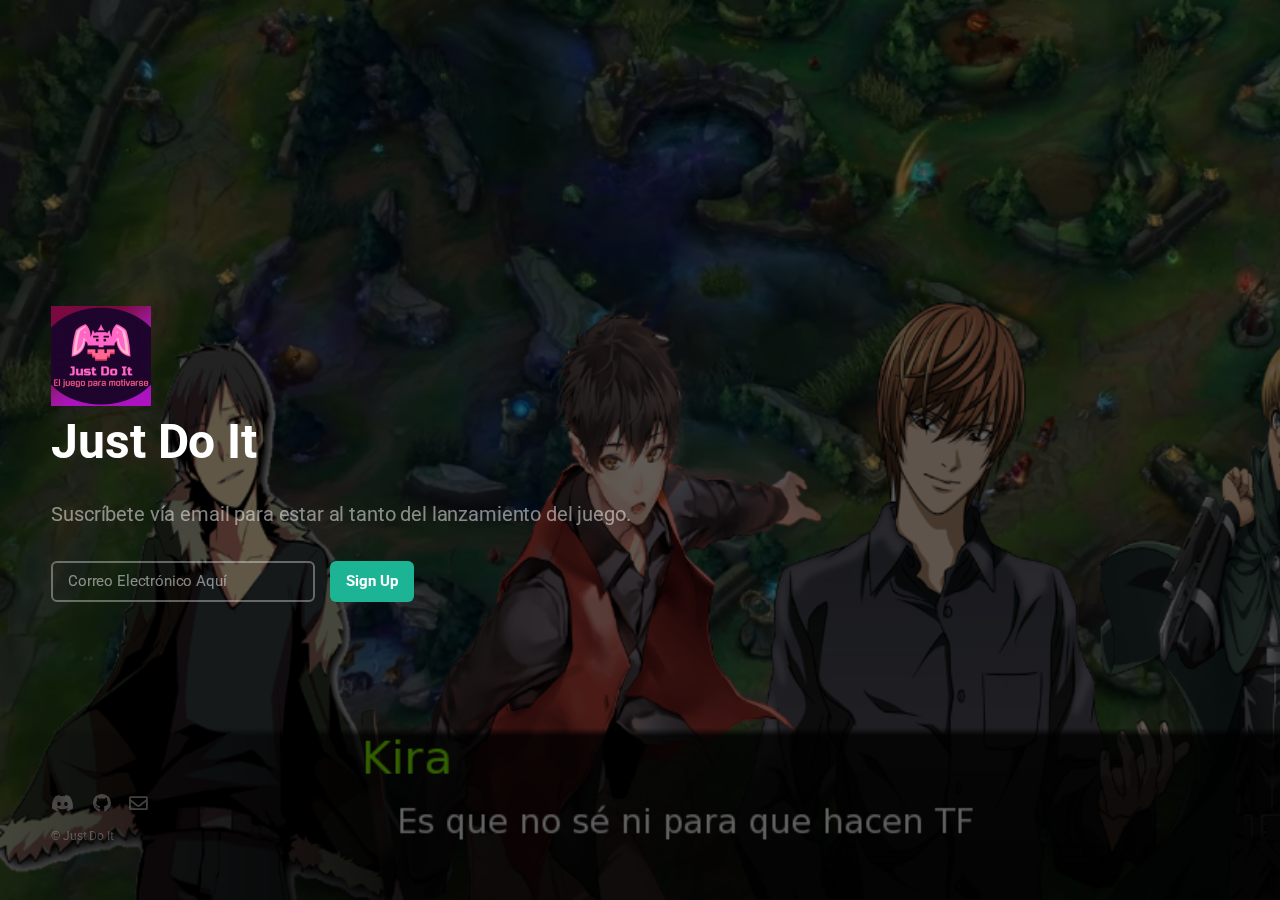
<file: index.html>
<!DOCTYPE HTML>
<!--
	Eventually by HTML5 UP
	html5up.net | @ajlkn
	Free for personal and commercial use under the CCA 3.0 license (html5up.net/license)
-->
<html>
	<head>
		<title>Just Do It</title>
		<meta charset="utf-8" />
		<meta name="viewport" content="width=device-width, initial-scale=1, user-scalable=no" />
		<link rel="stylesheet" href="assets/css/main.css" />
	</head>
	<body class="is-preload">

		<!-- Header -->
			<header id="header">
				<img src="images/logo.png" height="100px" width="100px" alt=""><h1>Just Do It</h1>
				<p id="titulo">Suscríbete vía email para estar al tanto del lanzamiento del juego.</p>
			</header>

		<!-- Signup Form -->
			<form id="signup-form" method="post" action="subscribe.php">
				<input type="email" name="email" id="email" placeholder="Correo Electrónico Aquí" />
				<input id="boton" type="submit" value="Sign Up" />	
			</form>

		<!-- Footer -->
			<footer id="footer">
				<ul class="icons">
					<li><a href="https://discord.gg/SrqEXMFpHe" class="icon brands fa-discord"><span class="label">Discord</span></a></li>
					<li><a href="https://github.com/alainkiradesu" class="icon brands fa-github"><span class="label">GitHub</span></a></li>
					<li><a href="mailto:alainkiradesu@gmail.com" class="icon fa-envelope"><span class="label">Email</span></a></li>
				</ul>
				<ul class="copyright">
					<li>&copy; Just Do It</li>
				</ul>
			</footer>

		<!-- Scripts -->
			<script src="assets/js/main.js"></script>

	</body>
</html>
</file>
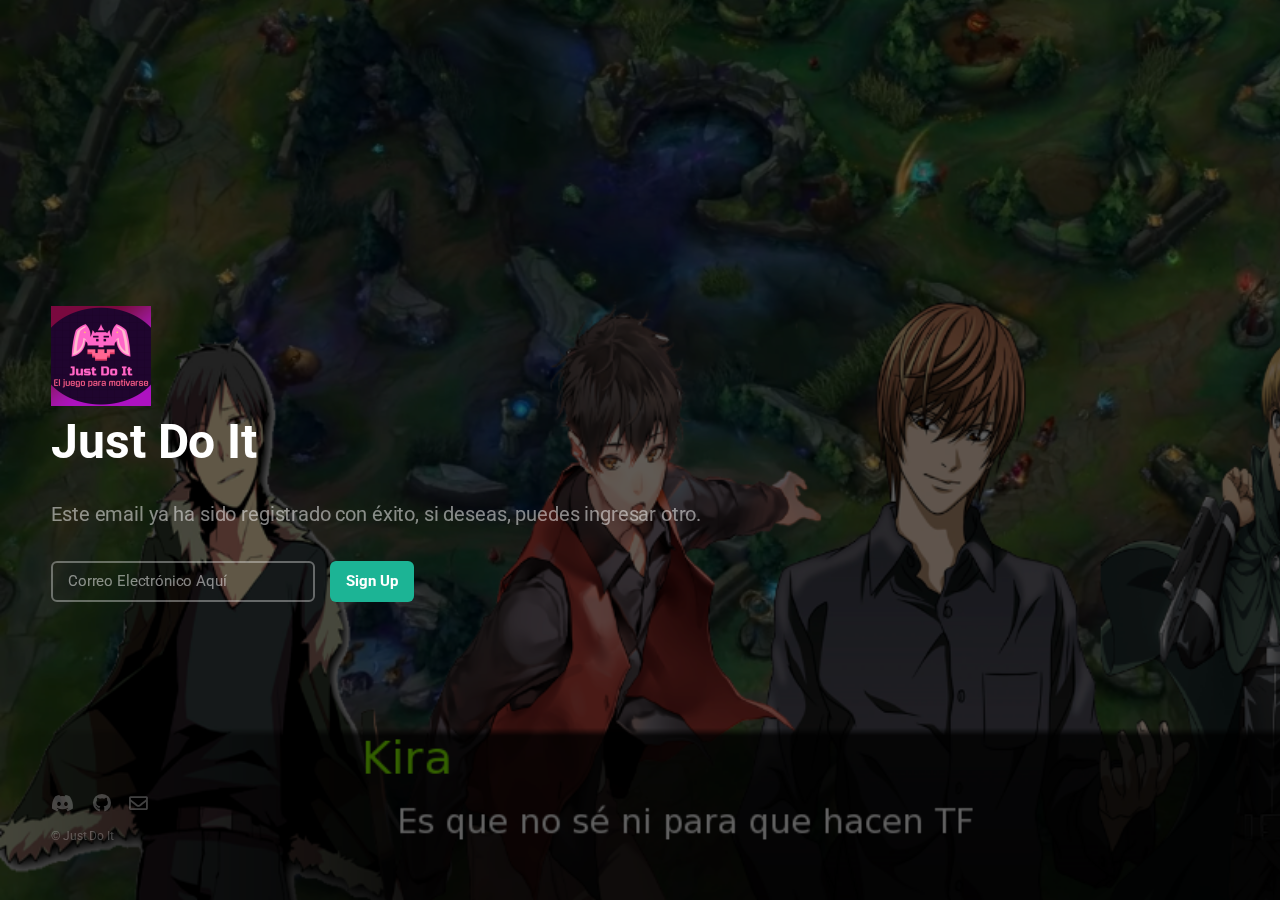
<file: noregistrado.html>
<!DOCTYPE HTML>
<html>
	<head>
		<title>Just Do It</title>
		<meta charset="utf-8" />
		<meta name="viewport" content="width=device-width, initial-scale=1, user-scalable=no" />
		<link rel="stylesheet" href="assets/css/main.css" />
	</head>
	<body class="is-preload">

		<!-- Header -->
			<header id="header">
				<img src="images/logo.png" height="100px" width="100px" alt=""><h1>Just Do It</h1>
				<p>Este email ya ha sido registrado con éxito, si deseas, puedes ingresar otro.</p>
			</header>

		<!-- Signup Form -->
            <form id="signup-form" method="post" action="subscribe.php">
                <input type="email" name="email" id="email" placeholder="Correo Electrónico Aquí" />
                <input type="submit" value="Sign Up" />
            </form>
		<!-- Footer -->
			<footer id="footer">
				<ul class="icons">
					<li><a href="https://discord.gg/SrqEXMFpHe" class="icon brands fa-discord"><span class="label">Discord</span></a></li>
					<li><a href="https://github.com/alainkiradesu" class="icon brands fa-github"><span class="label">GitHub</span></a></li>
					<li><a href="mailto:alainkiradesu@gmail.com" class="icon fa-envelope"><span class="label">Email</span></a></li>
				</ul>
				<ul class="copyright">
					<li>&copy; Just Do It</li>
				</ul>
			</footer>

		<!-- Scripts -->
			<script src="assets/js/main.js"></script>

	</body>
</html>
</file>
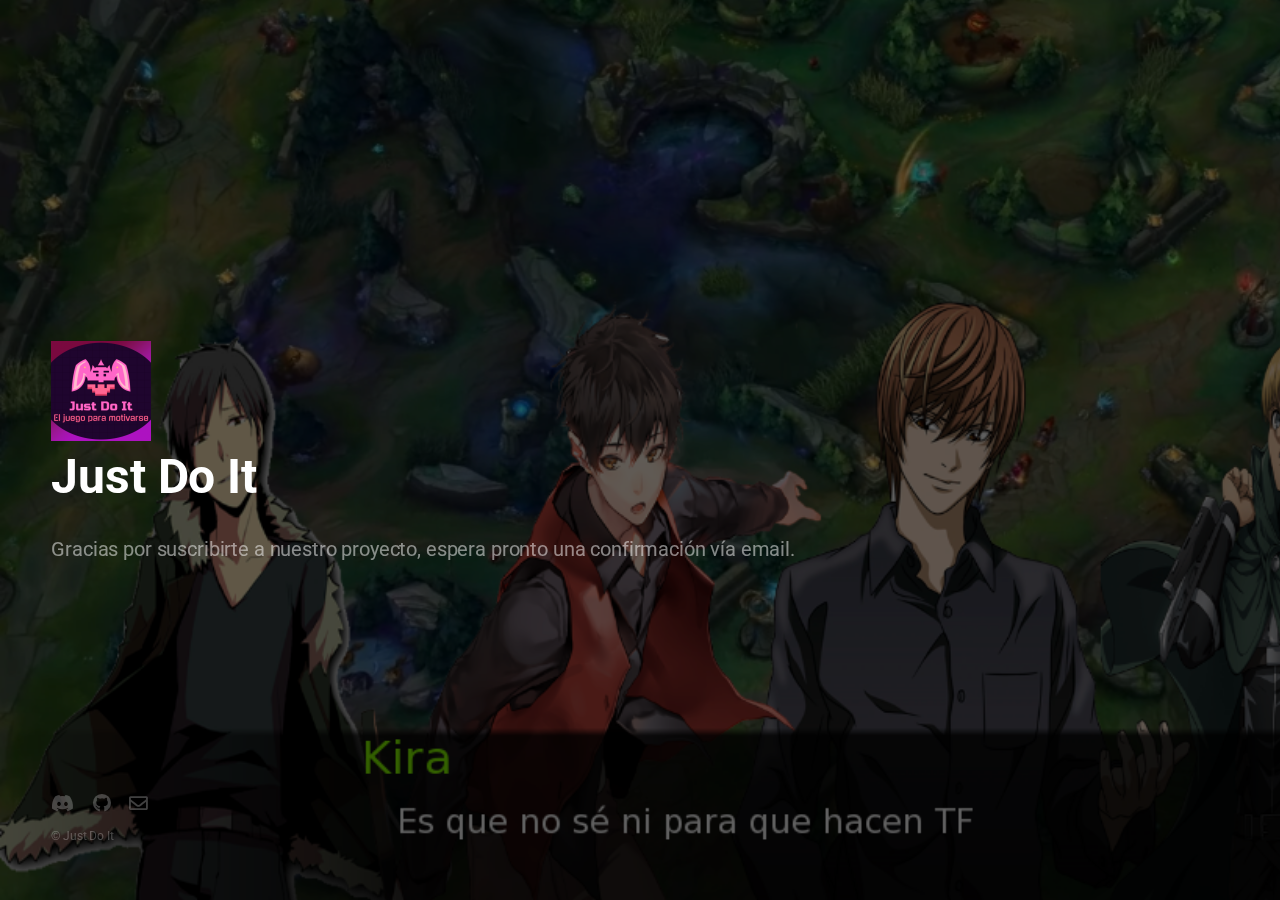
<file: registrado.html>
<!DOCTYPE HTML>
<html>
	<head>
		<title>Just Do It</title>
		<meta charset="utf-8" />
		<meta name="viewport" content="width=device-width, initial-scale=1, user-scalable=no" />
		<link rel="stylesheet" href="assets/css/main.css" />
	</head>
	<body class="is-preload">

		<!-- Header -->
			<header id="header">
				<img src="images/logo.png" height="100px" width="100px" alt=""><h1>Just Do It</h1>
				<p>Gracias por suscribirte a nuestro proyecto, espera pronto una confirmación vía email.</p>
			</header>

		<!-- Signup Form -->

		<!-- Footer -->
			<footer id="footer">
				<ul class="icons">
					<li><a href="https://discord.gg/SrqEXMFpHe" class="icon brands fa-discord"><span class="label">Discord</span></a></li>
					<li><a href="https://github.com/alainkiradesu" class="icon brands fa-github"><span class="label">GitHub</span></a></li>
					<li><a href="mailto:alainkiradesu@gmail.com" class="icon fa-envelope"><span class="label">Email</span></a></li>
				</ul>
				<ul class="copyright">
					<li>&copy; Just Do It</li>
				</ul>
			</footer>

		<!-- Scripts -->
			<script src="assets/js/main.js"></script>

	</body>
</html>
</file>
<file: assets/css/main.css>
@import url(fontawesome-all.min.css);
@import url("https://fonts.googleapis.com/css?family=Roboto:400,700");
/*
	Eventually by HTML5 UP
	html5up.net | @ajlkn
	Free for personal and commercial use under the CCA 3.0 license (html5up.net/license)
*/
html, body, div, span, applet, object,
iframe, h1, h2, h3, h4, h5, h6, p, blockquote,
pre, a, abbr, acronym, address, big, cite,
code, del, dfn, em, img, ins, kbd, q, s, samp,
small, strike, strong, sub, sup, tt, var, b,
u, i, center, dl, dt, dd, ol, ul, li, fieldset,
form, label, legend, table, caption, tbody,
tfoot, thead, tr, th, td, article, aside,
canvas, details, embed, figure, figcaption,
footer, header, hgroup, menu, nav, output, ruby,
section, summary, time, mark, audio, video {
  margin: 0;
  padding: 0;
  border: 0;
  font-size: 100%;
  font: inherit;
  vertical-align: baseline; }

article, aside, details, figcaption, figure,
footer, header, hgroup, menu, nav, section {
  display: block; }

body {
  line-height: 1; }

ol, ul {
  list-style: none; }

blockquote, q {
  quotes: none; }
  blockquote:before, blockquote:after, q:before, q:after {
    content: '';
    content: none; }

table {
  border-collapse: collapse;
  border-spacing: 0; }

body {
  -webkit-text-size-adjust: none; }

mark {
  background-color: transparent;
  color: inherit; }

input::-moz-focus-inner {
  border: 0;
  padding: 0; }

input, select, textarea {
  -moz-appearance: none;
  -webkit-appearance: none;
  -ms-appearance: none;
  appearance: none; }

/* Basic */
@-ms-viewport {
  width: device-width; }

body {
  -ms-overflow-style: scrollbar; }

@media screen and (max-width: 480px) {
  html, body {
    min-width: 320px; } }

html {
  box-sizing: border-box; }

*, *:before, *:after {
  box-sizing: inherit; }

html, body {
  height: 100%;
  overflow-x: hidden;
  width: 100%; }
  @media screen and (max-height: 640px) {
    html, body {
      height: auto;
      min-height: 100%; } }

body {
  display: -moz-flex;
  display: -webkit-flex;
  display: -ms-flex;
  display: flex;
  -moz-flex-direction: column;
  -webkit-flex-direction: column;
  -ms-flex-direction: column;
  flex-direction: column;
  -moz-justify-content: center;
  -webkit-justify-content: center;
  -ms-justify-content: center;
  justify-content: center;
  background-color: #000;
  padding: 6em 4em 4em 4em; }
  body.is-preload *, body.is-preload *:before, body.is-preload *:after {
    -moz-animation: none !important;
    -webkit-animation: none !important;
    -ms-animation: none !important;
    animation: none !important;
    -moz-transition: none !important;
    -webkit-transition: none !important;
    -ms-transition: none !important;
    transition: none !important; }
  body > * {
    position: relative;
    z-index: 2; }
  @media screen and (max-width: 1680px) {
    body {
      padding: 6em 3.5em 3.5em 3.5em; } }
  @media screen and (max-width: 736px) {
    body {
      padding: 5em 2em 2em 2em; } }
  @media screen and (max-width: 360px) {
    body {
      padding: 5em 1.25em 1.25em 1.25em; } }

/* BG */
#bg {
  -moz-transition: opacity 2s ease-in-out;
  -webkit-transition: opacity 2s ease-in-out;
  -ms-transition: opacity 2s ease-in-out;
  transition: opacity 2s ease-in-out;
  height: 100%;
  left: 0;
  opacity: 0.375;
  position: fixed;
  top: 0;
  width: 100%;
  z-index: 1; }
  #bg div {
    -moz-transition: opacity 3s ease;
    -webkit-transition: opacity 3s ease;
    -ms-transition: opacity 3s ease;
    transition: opacity 3s ease;
    background-size: cover;
    height: 100%;
    left: 0;
    opacity: 0;
    position: absolute;
    top: 0;
    visibility: hidden;
    width: 150%; }
    #bg div.visible {
      -moz-animation: bg 45s linear infinite;
      -webkit-animation: bg 45s linear infinite;
      -ms-animation: bg 45s linear infinite;
      animation: bg 45s linear infinite;
      opacity: 1;
      visibility: visible;
      z-index: 1; }
      #bg div.visible.top {
        z-index: 2; }
      @media screen and (max-width: 1280px) {
        #bg div.visible {
          -moz-animation: bg 29.25s linear infinite;
          -webkit-animation: bg 29.25s linear infinite;
          -ms-animation: bg 29.25s linear infinite;
          animation: bg 29.25s linear infinite; } }
      @media screen and (max-width: 736px) {
        #bg div.visible {
          -moz-animation: bg 18s linear infinite;
          -webkit-animation: bg 18s linear infinite;
          -ms-animation: bg 18s linear infinite;
          animation: bg 18s linear infinite; } }
    #bg div:only-child {
      -moz-animation-direction: alternate !important;
      -webkit-animation-direction: alternate !important;
      -ms-animation-direction: alternate !important;
      animation-direction: alternate !important; }
  body.is-preload #bg {
    opacity: 0; }

@-moz-keyframes bg {
  0% {
    -moz-transform: translateX(0);
    -webkit-transform: translateX(0);
    -ms-transform: translateX(0);
    transform: translateX(0); }
  100% {
    -moz-transform: translateX(-25%);
    -webkit-transform: translateX(-25%);
    -ms-transform: translateX(-25%);
    transform: translateX(-25%); } }

@-webkit-keyframes bg {
  0% {
    -moz-transform: translateX(0);
    -webkit-transform: translateX(0);
    -ms-transform: translateX(0);
    transform: translateX(0); }
  100% {
    -moz-transform: translateX(-25%);
    -webkit-transform: translateX(-25%);
    -ms-transform: translateX(-25%);
    transform: translateX(-25%); } }

@-ms-keyframes bg {
  0% {
    -moz-transform: translateX(0);
    -webkit-transform: translateX(0);
    -ms-transform: translateX(0);
    transform: translateX(0); }
  100% {
    -moz-transform: translateX(-25%);
    -webkit-transform: translateX(-25%);
    -ms-transform: translateX(-25%);
    transform: translateX(-25%); } }

@keyframes bg {
  0% {
    -moz-transform: translateX(0);
    -webkit-transform: translateX(0);
    -ms-transform: translateX(0);
    transform: translateX(0); }
  100% {
    -moz-transform: translateX(-25%);
    -webkit-transform: translateX(-25%);
    -ms-transform: translateX(-25%);
    transform: translateX(-25%); } }

/* Type */
body, input, select, textarea {
  color: rgba(255, 255, 255, 0.75);
  font-family: "Roboto", sans-serif;
  font-size: 16pt;
  font-weight: 400;
  letter-spacing: -0.01em;
  line-height: 1.65em; }
  @media screen and (max-width: 1680px) {
    body, input, select, textarea {
      font-size: 12pt; } }
  @media screen and (max-width: 1280px) {
    body, input, select, textarea {
      font-size: 11pt; } }
  @media screen and (max-width: 980px) {
    body, input, select, textarea {
      font-size: 12pt; } }
  @media screen and (max-width: 736px) {
    body, input, select, textarea {
      font-size: 12pt; } }
  @media screen and (max-width: 480px) {
    body, input, select, textarea {
      font-size: 12pt; } }

a {
  -moz-transition: border-bottom-color 0.2s ease, color 0.2s ease;
  -webkit-transition: border-bottom-color 0.2s ease, color 0.2s ease;
  -ms-transition: border-bottom-color 0.2s ease, color 0.2s ease;
  transition: border-bottom-color 0.2s ease, color 0.2s ease;
  border-bottom: dotted 1px rgba(255, 255, 255, 0.25);
  color: #1cb495;
  text-decoration: none; }
  a:hover {
    border-bottom-color: transparent;
    color: #1cb495 !important;
    text-decoration: none; }

strong, b {
  color: #fff;
  font-weight: 700; }

em, i {
  font-style: italic; }

p {
  margin: 0 0 2em 0; }

h1, h2, h3, h4, h5, h6 {
  color: #fff;
  font-weight: 700;
  line-height: 1em;
  margin: 0 0 1em 0; }
  h1 a, h2 a, h3 a, h4 a, h5 a, h6 a {
    color: inherit;
    text-decoration: none; }

h1 {
  font-size: 2.5em;
  line-height: 1.25em; }

h2 {
  font-size: 1.75em;
  line-height: 1.5em; }

h3 {
  font-size: 1.35em;
  line-height: 1.5em; }

h4 {
  font-size: 1.1em;
  line-height: 1.5em; }

h5 {
  font-size: 0.9em;
  line-height: 1.5em; }

h6 {
  font-size: 0.7em;
  line-height: 1.5em; }

sub {
  font-size: 0.8em;
  position: relative;
  top: 0.5em; }

sup {
  font-size: 0.8em;
  position: relative;
  top: -0.5em; }

blockquote {
  border-left: solid 8px rgba(255, 255, 255, 0.35);
  font-style: italic;
  margin: 0 0 2em 0;
  padding: 0.5em 0 0.5em 2em; }

code {
  background: rgba(255, 255, 255, 0.125);
  border-radius: 6px;
  border: solid 2px rgba(255, 255, 255, 0.35);
  font-family: "Courier New", monospace;
  font-size: 0.9em;
  margin: 0 0.25em;
  padding: 0.25em 0.65em; }

pre {
  -webkit-overflow-scrolling: touch;
  font-family: "Courier New", monospace;
  font-size: 0.9em;
  margin: 0 0 2em 0; }
  pre code {
    display: block;
    line-height: 1.75em;
    padding: 1em 1.5em;
    overflow-x: auto; }

hr {
  border: 0;
  border-bottom: solid 2px rgba(255, 255, 255, 0.35);
  margin: 2em 0; }
  hr.major {
    margin: 3em 0; }

/* Section/Article */
section.special, article.special {
  text-align: center; }

header p {
  color: rgba(255, 255, 255, 0.5);
  position: relative;
  margin: 0 0 1.5em 0; }

header h2 + p {
  font-size: 1.25em;
  margin-top: -1em;
  line-height: 1.5em; }

header h3 + p {
  font-size: 1.1em;
  margin-top: -0.8em;
  line-height: 1.5em; }

header h4 + p,
header h5 + p,
header h6 + p {
  font-size: 0.9em;
  margin-top: -0.6em;
  line-height: 1.5em; }

@media screen and (max-width: 980px) {
  header br {
    display: none; } }

@media screen and (max-width: 736px) {
  header br {
    display: inline; } }

@media screen and (max-width: 480px) {
  header br {
    display: none; } }

/* Icon */
.icon {
  text-decoration: none;
  border-bottom: none;
  position: relative; }
  .icon:before {
    -moz-osx-font-smoothing: grayscale;
    -webkit-font-smoothing: antialiased;
    display: inline-block;
    font-style: normal;
    font-variant: normal;
    text-rendering: auto;
    line-height: 1;
    text-transform: none !important;
    font-family: 'Font Awesome 5 Free';
    font-weight: 400; }
  .icon > .label {
    display: none; }
  .icon:before {
    line-height: inherit; }
  .icon.solid:before {
    font-weight: 900; }
  .icon.brands:before {
    font-family: 'Font Awesome 5 Brands'; }

/* List */
ol {
  list-style: decimal;
  margin: 0 0 2em 0;
  padding-left: 1.25em; }
  ol li {
    padding-left: 0.25em; }

ul {
  list-style: disc;
  margin: 0 0 2em 0;
  padding-left: 1em; }
  ul li {
    padding-left: 0.5em; }

/* Icons */
ul.icons {
  cursor: default;
  list-style: none;
  padding-left: 0; }
  ul.icons li {
    display: inline-block;
    padding: 0 1em 0 0; }
    ul.icons li:last-child {
      padding-right: 0; }
    ul.icons li .icon:before {
      font-size: 1.25em; }
    ul.icons li a {
      color: inherit; }

/* Form */
form {
  margin: 0 0 2em 0; }
  form .message {
    text-decoration: none;
    -moz-transition: opacity 0.2s ease-in-out, -moz-transform 0.2s ease-in-out;
    -webkit-transition: opacity 0.2s ease-in-out, -webkit-transform 0.2s ease-in-out;
    -ms-transition: opacity 0.2s ease-in-out, -ms-transform 0.2s ease-in-out;
    transition: opacity 0.2s ease-in-out, transform 0.2s ease-in-out;
    -moz-transform: scale(1.05);
    -webkit-transform: scale(1.05);
    -ms-transform: scale(1.05);
    transform: scale(1.05);
    height: 2.75em;
    line-height: 2.75em;
    opacity: 0; }
    form .message:before {
      -moz-osx-font-smoothing: grayscale;
      -webkit-font-smoothing: antialiased;
      display: inline-block;
      font-style: normal;
      font-variant: normal;
      text-rendering: auto;
      line-height: 1;
      text-transform: none !important;
      font-family: 'Font Awesome 5 Free';
      font-weight: 900; }
    form .message:before {
      margin-right: 0.5em; }
    form .message.visible {
      -moz-transform: scale(1);
      -webkit-transform: scale(1);
      -ms-transform: scale(1);
      transform: scale(1);
      opacity: 1; }
    form .message.success {
      color: #1cb495; }
      form .message.success:before {
        content: '\f00c'; }
    form .message.failure {
      color: #ff2361; }
      form .message.failure:before {
        content: '\f119'; }

label {
  color: #fff;
  display: block;
  font-size: 0.9em;
  font-weight: 700;
  margin: 0 0 1em 0; }

@-moz-keyframes focus {
  0% {
    -moz-transform: scale(1);
    -webkit-transform: scale(1);
    -ms-transform: scale(1);
    transform: scale(1); }
  50% {
    -moz-transform: scale(1.025);
    -webkit-transform: scale(1.025);
    -ms-transform: scale(1.025);
    transform: scale(1.025); }
  100% {
    -moz-transform: scale(1);
    -webkit-transform: scale(1);
    -ms-transform: scale(1);
    transform: scale(1); } }

@-webkit-keyframes focus {
  0% {
    -moz-transform: scale(1);
    -webkit-transform: scale(1);
    -ms-transform: scale(1);
    transform: scale(1); }
  50% {
    -moz-transform: scale(1.025);
    -webkit-transform: scale(1.025);
    -ms-transform: scale(1.025);
    transform: scale(1.025); }
  100% {
    -moz-transform: scale(1);
    -webkit-transform: scale(1);
    -ms-transform: scale(1);
    transform: scale(1); } }

@-ms-keyframes focus {
  0% {
    -moz-transform: scale(1);
    -webkit-transform: scale(1);
    -ms-transform: scale(1);
    transform: scale(1); }
  50% {
    -moz-transform: scale(1.025);
    -webkit-transform: scale(1.025);
    -ms-transform: scale(1.025);
    transform: scale(1.025); }
  100% {
    -moz-transform: scale(1);
    -webkit-transform: scale(1);
    -ms-transform: scale(1);
    transform: scale(1); } }

@keyframes focus {
  0% {
    -moz-transform: scale(1);
    -webkit-transform: scale(1);
    -ms-transform: scale(1);
    transform: scale(1); }
  50% {
    -moz-transform: scale(1.025);
    -webkit-transform: scale(1.025);
    -ms-transform: scale(1.025);
    transform: scale(1.025); }
  100% {
    -moz-transform: scale(1);
    -webkit-transform: scale(1);
    -ms-transform: scale(1);
    transform: scale(1); } }

input[type="text"],
input[type="password"],
input[type="email"],
select,
textarea {
  -moz-appearance: none;
  -webkit-appearance: none;
  -ms-appearance: none;
  appearance: none;
  -moz-transform: scale(1);
  -webkit-transform: scale(1);
  -ms-transform: scale(1);
  transform: scale(1);
  -moz-transition: border-color 0.2s ease, background-color 0.2s ease;
  -webkit-transition: border-color 0.2s ease, background-color 0.2s ease;
  -ms-transition: border-color 0.2s ease, background-color 0.2s ease;
  transition: border-color 0.2s ease, background-color 0.2s ease;
  background-color: transparent;
  border-radius: 6px;
  border: none;
  border: solid 2px rgba(255, 255, 255, 0.35);
  color: inherit;
  display: block;
  outline: 0;
  padding: 0 1em;
  text-decoration: none;
  width: 100%; }
  input[type="text"]:invalid,
  input[type="password"]:invalid,
  input[type="email"]:invalid,
  select:invalid,
  textarea:invalid {
    box-shadow: none; }
  input[type="text"]:focus,
  input[type="password"]:focus,
  input[type="email"]:focus,
  select:focus,
  textarea:focus {
    -moz-animation: focus 0.1s;
    -webkit-animation: focus 0.1s;
    -ms-animation: focus 0.1s;
    animation: focus 0.1s;
    background-color: rgba(255, 255, 255, 0.125);
    border-color: #1cb495; }

select {
  background-image: url("data:image/svg+xml;charset=utf8,%3Csvg xmlns='http://www.w3.org/2000/svg' width='40' height='40' preserveAspectRatio='none' viewBox='0 0 40 40'%3E%3Cpath d='M9.4,12.3l10.4,10.4l10.4-10.4c0.2-0.2,0.5-0.4,0.9-0.4c0.3,0,0.6,0.1,0.9,0.4l3.3,3.3c0.2,0.2,0.4,0.5,0.4,0.9 c0,0.4-0.1,0.6-0.4,0.9L20.7,31.9c-0.2,0.2-0.5,0.4-0.9,0.4c-0.3,0-0.6-0.1-0.9-0.4L4.3,17.3c-0.2-0.2-0.4-0.5-0.4-0.9 c0-0.4,0.1-0.6,0.4-0.9l3.3-3.3c0.2-0.2,0.5-0.4,0.9-0.4S9.1,12.1,9.4,12.3z' fill='rgba(255, 255, 255, 0.35)' /%3E%3C/svg%3E");
  background-size: 1.25rem;
  background-repeat: no-repeat;
  background-position: calc(100% - 1rem) center;
  height: 2.75em;
  padding-right: 2.75em;
  text-overflow: ellipsis; }
  select option {
    color: #fff;
    background: #000; }
  select:focus::-ms-value {
    background-color: transparent; }
  select::-ms-expand {
    display: none; }

input[type="text"],
input[type="password"],
input[type="email"],
select {
  height: 2.75em; }

textarea {
  padding: 0.75em 1em; }

input[type="checkbox"],
input[type="radio"] {
  -moz-appearance: none;
  -webkit-appearance: none;
  -ms-appearance: none;
  appearance: none;
  display: block;
  float: left;
  margin-right: -2em;
  opacity: 0;
  width: 1em;
  z-index: -1; }
  input[type="checkbox"] + label,
  input[type="radio"] + label {
    text-decoration: none;
    color: rgba(255, 255, 255, 0.75);
    cursor: pointer;
    display: inline-block;
    font-size: 1em;
    font-weight: 400;
    padding-left: 2.4em;
    padding-right: 0.75em;
    position: relative; }
    input[type="checkbox"] + label:before,
    input[type="radio"] + label:before {
      -moz-osx-font-smoothing: grayscale;
      -webkit-font-smoothing: antialiased;
      display: inline-block;
      font-style: normal;
      font-variant: normal;
      text-rendering: auto;
      line-height: 1;
      text-transform: none !important;
      font-family: 'Font Awesome 5 Free';
      font-weight: 900; }
    input[type="checkbox"] + label:before,
    input[type="radio"] + label:before {
      background: rgba(255, 255, 255, 0.125);
      border-radius: 6px;
      border: solid 2px rgba(255, 255, 255, 0.35);
      content: '';
      display: inline-block;
      font-size: 0.8em;
      height: 1.65em;
      left: 0;
      line-height: 1.65em;
      position: absolute;
      text-align: center;
      top: 0;
      width: 1.65em; }
  input[type="checkbox"]:checked + label:before,
  input[type="radio"]:checked + label:before {
    background: #1cb495;
    border-color: #1cb495;
    color: #ffffff;
    content: '\f00c'; }
  input[type="checkbox"]:focus + label:before,
  input[type="radio"]:focus + label:before {
    border-color: #1cb495;
    box-shadow: 0 0 0 2px #1cb495; }

input[type="checkbox"] + label:before {
  border-radius: 6px; }

input[type="radio"] + label:before {
  border-radius: 100%; }

::-webkit-input-placeholder {
  color: rgba(255, 255, 255, 0.5) !important;
  opacity: 1.0; }

:-moz-placeholder {
  color: rgba(255, 255, 255, 0.5) !important;
  opacity: 1.0; }

::-moz-placeholder {
  color: rgba(255, 255, 255, 0.5) !important;
  opacity: 1.0; }

:-ms-input-placeholder {
  color: rgba(255, 255, 255, 0.5) !important;
  opacity: 1.0; }

.formerize-placeholder {
  color: rgba(255, 255, 255, 0.5) !important;
  opacity: 1.0; }

/* Button */
input[type="submit"],
input[type="reset"],
input[type="button"],
button,
.button {
  -moz-appearance: none;
  -webkit-appearance: none;
  -ms-appearance: none;
  appearance: none;
  -moz-transition: background-color 0.2s ease-in-out, color 0.2s ease-in-out, opacity 0.2s ease-in-out;
  -webkit-transition: background-color 0.2s ease-in-out, color 0.2s ease-in-out, opacity 0.2s ease-in-out;
  -ms-transition: background-color 0.2s ease-in-out, color 0.2s ease-in-out, opacity 0.2s ease-in-out;
  transition: background-color 0.2s ease-in-out, color 0.2s ease-in-out, opacity 0.2s ease-in-out;
  background-color: #1cb495;
  border-radius: 6px;
  border: 0;
  color: #ffffff !important;
  cursor: pointer;
  display: inline-block;
  font-weight: 700;
  height: 2.75em;
  line-height: 2.75em;
  padding: 0 1.125em;
  text-align: center;
  text-decoration: none;
  white-space: nowrap; }
  input[type="submit"]:hover,
  input[type="reset"]:hover,
  input[type="button"]:hover,
  button:hover,
  .button:hover {
    background-color: #1fcaa7; }
  input[type="submit"]:active,
  input[type="reset"]:active,
  input[type="button"]:active,
  button:active,
  .button:active {
    background-color: #199e83; }
  input[type="submit"].disabled, input[type="submit"]:disabled,
  input[type="reset"].disabled,
  input[type="reset"]:disabled,
  input[type="button"].disabled,
  input[type="button"]:disabled,
  button.disabled,
  button:disabled,
  .button.disabled,
  .button:disabled {
    opacity: 0.5; }
  @media screen and (max-width: 480px) {
    input[type="submit"],
    input[type="reset"],
    input[type="button"],
    button,
    .button {
      padding: 0; } }

/* Header */
#header h1 {
  font-size: 3.25em;
  margin: 0 0 0.55em 0; }

#header p {
  font-size: 1.35em;
  line-height: 1.65em; }

#header a {
  color: inherit; }

@media screen and (max-width: 736px) {
  #header h1 {
    font-size: 2em; }
  #header p {
    font-size: 1em; } }

@media screen and (max-width: 480px) {
  #header {
    margin: 0 0 1em 0; } }

/* Signup Form */
#signup-form {
  display: -moz-flex;
  display: -webkit-flex;
  display: -ms-flex;
  display: flex;
  position: relative; }
  #signup-form input[type="text"],
  #signup-form input[type="password"],
  #signup-form input[type="email"] {
    width: 18em; }
  #signup-form > * {
    margin: 0 0 0 1em; }
  #signup-form > :first-child {
    margin: 0 0 0 0; }
  @media screen and (max-width: 480px) {
    #signup-form {
      -moz-flex-direction: column;
      -webkit-flex-direction: column;
      -ms-flex-direction: column;
      flex-direction: column; }
      #signup-form input[type="type"],
      #signup-form input[type="password"],
      #signup-form input[type="email"] {
        width: 100%; }
      #signup-form > * {
        margin: 1.25em 0 0 0; }
      #signup-form .message {
        bottom: -1.5em;
        font-size: 0.9em;
        height: 1em;
        left: 0;
        line-height: inherit;
        margin-top: 0;
        position: absolute; } }

/* Footer */
#footer {
  -moz-transition: opacity 0.5s ease-in-out;
  -webkit-transition: opacity 0.5s ease-in-out;
  -ms-transition: opacity 0.5s ease-in-out;
  transition: opacity 0.5s ease-in-out;
  bottom: 4em;
  color: rgba(255, 255, 255, 0.5);
  left: 4em;
  opacity: 0.5;
  position: absolute; }
  #footer .icons {
    margin: 0 0 0.5em 0; }
  #footer .copyright {
    font-size: 0.8em;
    list-style: none;
    padding: 0; }
    #footer .copyright li {
      border-left: solid 1px rgba(255, 255, 255, 0.25);
      display: inline-block;
      line-height: 1em;
      margin: 0 0 0 0.75em;
      padding: 0 0 0 0.75em; }
      #footer .copyright li:first-child {
        border-left: 0;
        margin-left: 0;
        padding-left: 0; }
    #footer .copyright a {
      color: inherit; }
  #footer:hover {
    opacity: 1; }
  #footer > :last-child {
    margin-bottom: 0; }
  @media screen and (max-width: 1680px) {
    #footer {
      bottom: 3.5em;
      left: 3.5em; } }
  @media screen and (max-width: 736px) {
    #footer {
      bottom: 2em;
      left: 2em; } }
  @media screen and (max-width: 360px) {
    #footer {
      bottom: 1.25em;
      left: 1.25em; } }
  @media screen and (max-height: 640px) {
    #footer {
      bottom: auto;
      left: auto;
      margin: 1em 0 0 0;
      position: relative; } }
</file>
